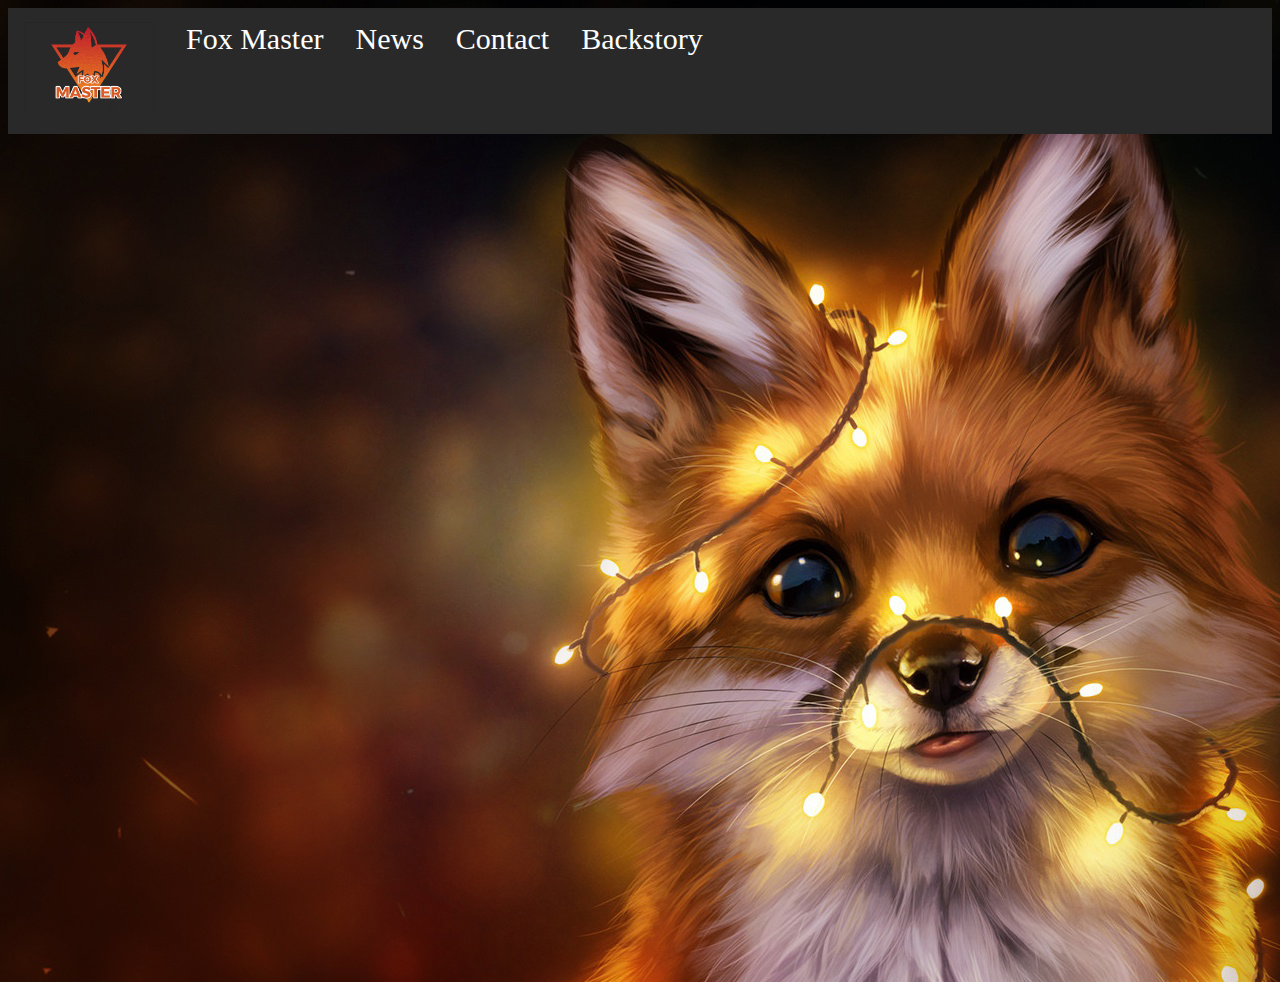
<file: Website/index.html>
<!DOCTYPE html>
<html>
    <head>
        <link rel="stylesheet" 
        type="text/css"
        href="styleSheets/style.css">
        <title>Fox Master</title>
    </head>
        <body background="images/k.jpg">

        <ul>
            
            <li> <div class="logo"> <a href="index.html"><img src ="images/v.gif" width="130"></a> </div></li>
            <li><a class="active" href="index.html">Fox Master </a></li>
            <li><a href="pages/news.html">News</a></li>
            <li><a href="pages/contact.html">Contact</a></li>
            <li><a href="pages/backstory.html">Backstory</a></li>
        
          </ul>   
          <p></p>
         </body>
</html>
</file>
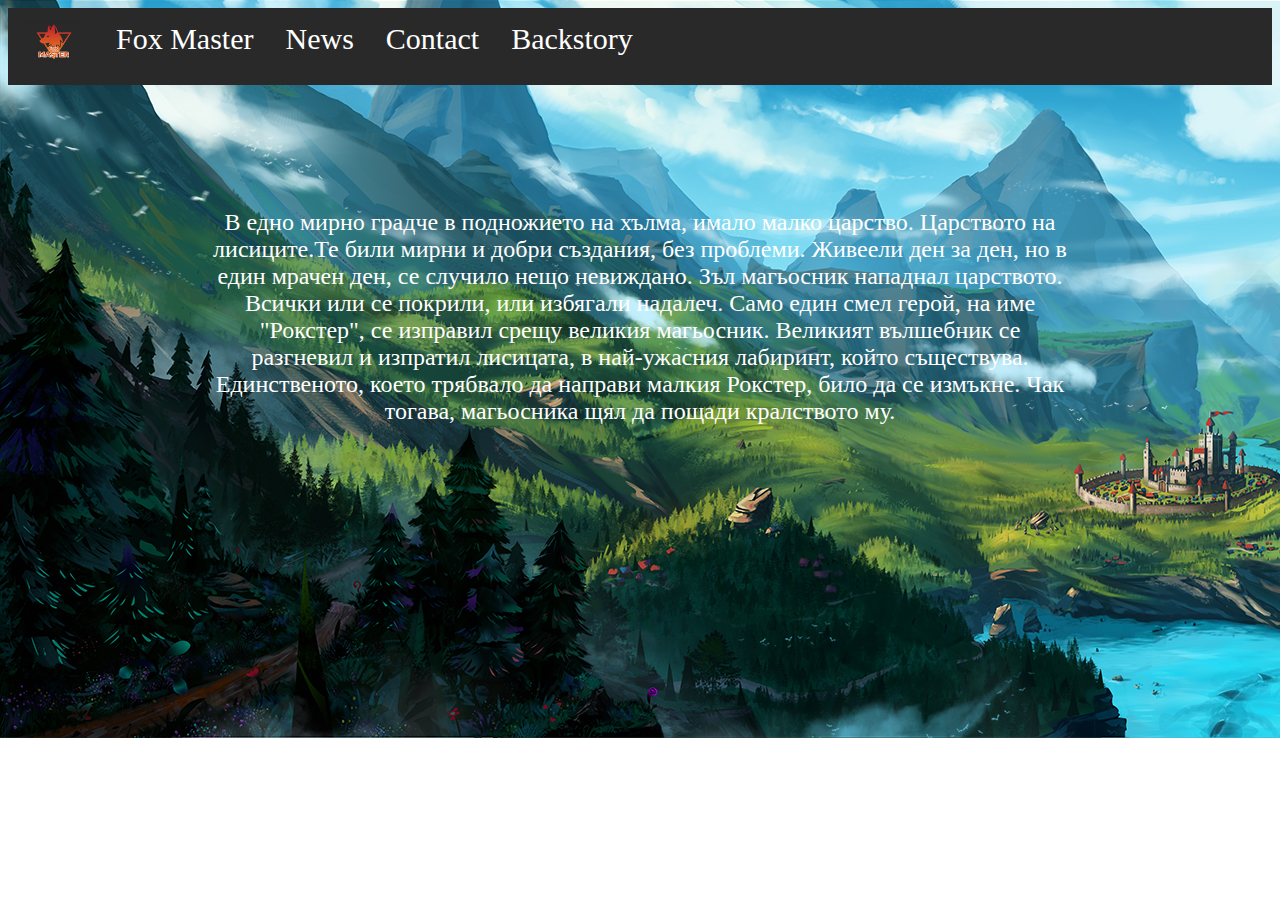
<file: Website/pages/backstory.html>
<!DOCTYPE html>
<html>
    <head>
        <link rel="stylesheet" 
        type="text/css"
        href="../styleSheets/styleD.css">
        <title>Fox Master</title>
    </head>
    <body>

        <ul>
            <li> <div class="logo"> <a href="../index.html"><img src ="../images/v.gif" width="60"></a> </div></li>
            <li><a class="active" href="../index.html">Fox Master</a></li>
            <li><a href="news.html">News</a></li>
            <li><a href="contact.html">Contact</a></li>
            <li><a href="backstory.html">Backstory</a></li>
          </ul>   

        <p>В едно мирно градче в подножието на хълма, имало малко царство.
            Царството на лисиците.Те били мирни и добри създания, без проблеми.
            Живеели ден за ден, но в един мрачен ден, се случило нещо невиждано.
            Зъл магьосник нападнал царството. Всички или се покрили, или избягали надалеч.
            Само един смел герой, на име "Рокстер", се изправил срещу великия магьосник.
            Великият вълшебник се разгневил и изпратил лисицата, в най-ужасния лабиринт, който съществува.
            Единственото, което трябвало да направи малкия Рокстер, било да се измъкне.
            Чак тогава, магьосника щял да пощади кралството му.</p>
    </body>
</html>
</file>
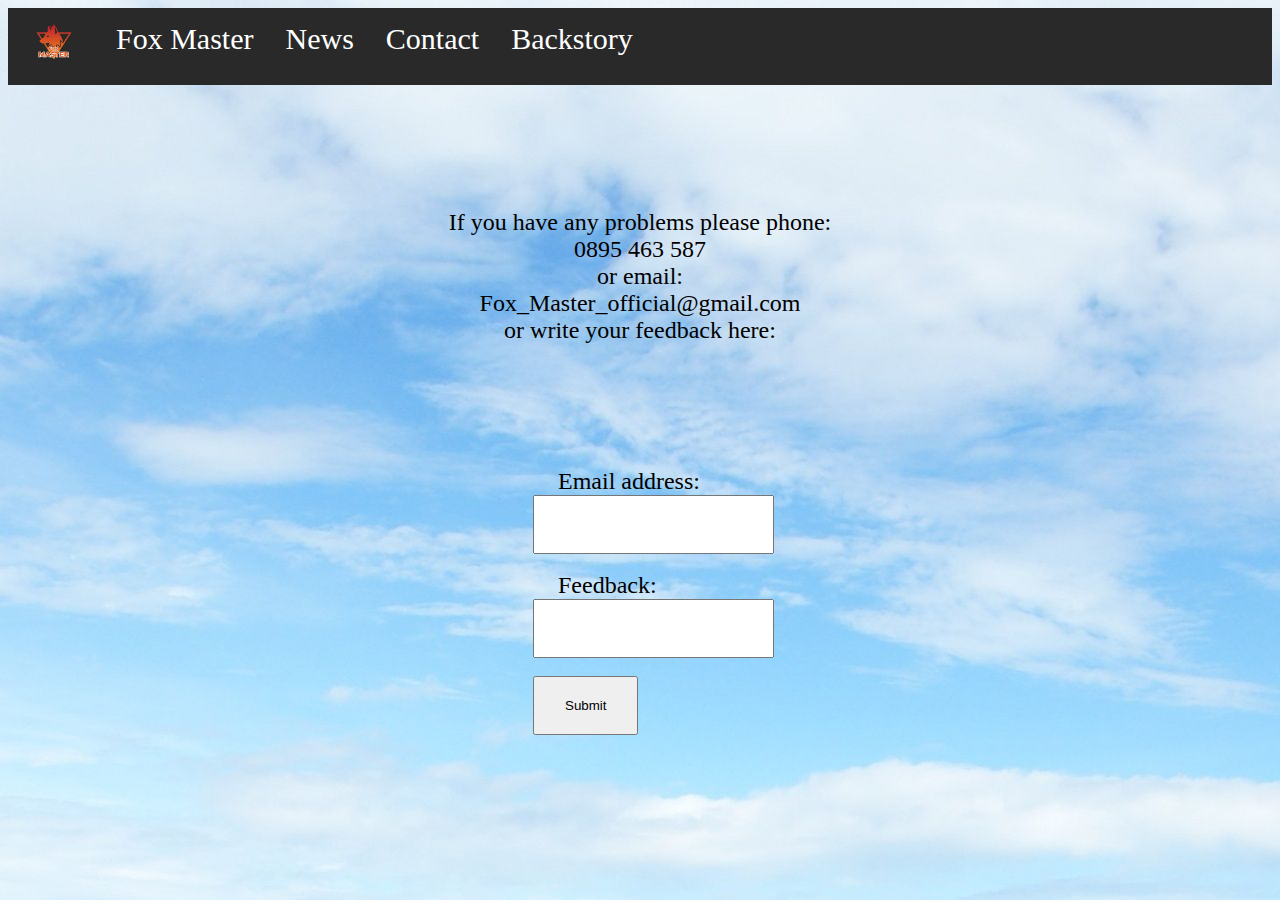
<file: Website/pages/contact.html>
<!DOCTYPE html>
<html>
    <head>
        <link rel="stylesheet" 
        type="text/css"
        href="../styleSheets/style3.css">
        <title>Fox Master</title>
    </head>
    <body>

        <ul>
            <li> <div class="logo"> <a href="../index.html"><img src ="../images/v.gif" width="60"></a> </div></li>
            <li><a class="active" href="../index.html">Fox Master</a></li>
            <li><a href="news.html">News</a></li>
            <li><a href="contact.html">Contact</a></li>
            <li><a href="backstory.html">Backstory</a></li>
        </ul>    
        <p>If you have any problems please phone: <br>0895 463 587
            <br>or email: <br>Fox_Master_official@gmail.com <br>
            or write your feedback here:
        </p>
            <label for="fname">Email address:</label>
            <input type="email" id="fname" name="fname"><br><br>
            <label for="lname">Feedback:</label>
            <input type="text" id="lname" name="lname"><br><br>
            <input type="submit" value="Submit">
    </body>
</html>
</file>
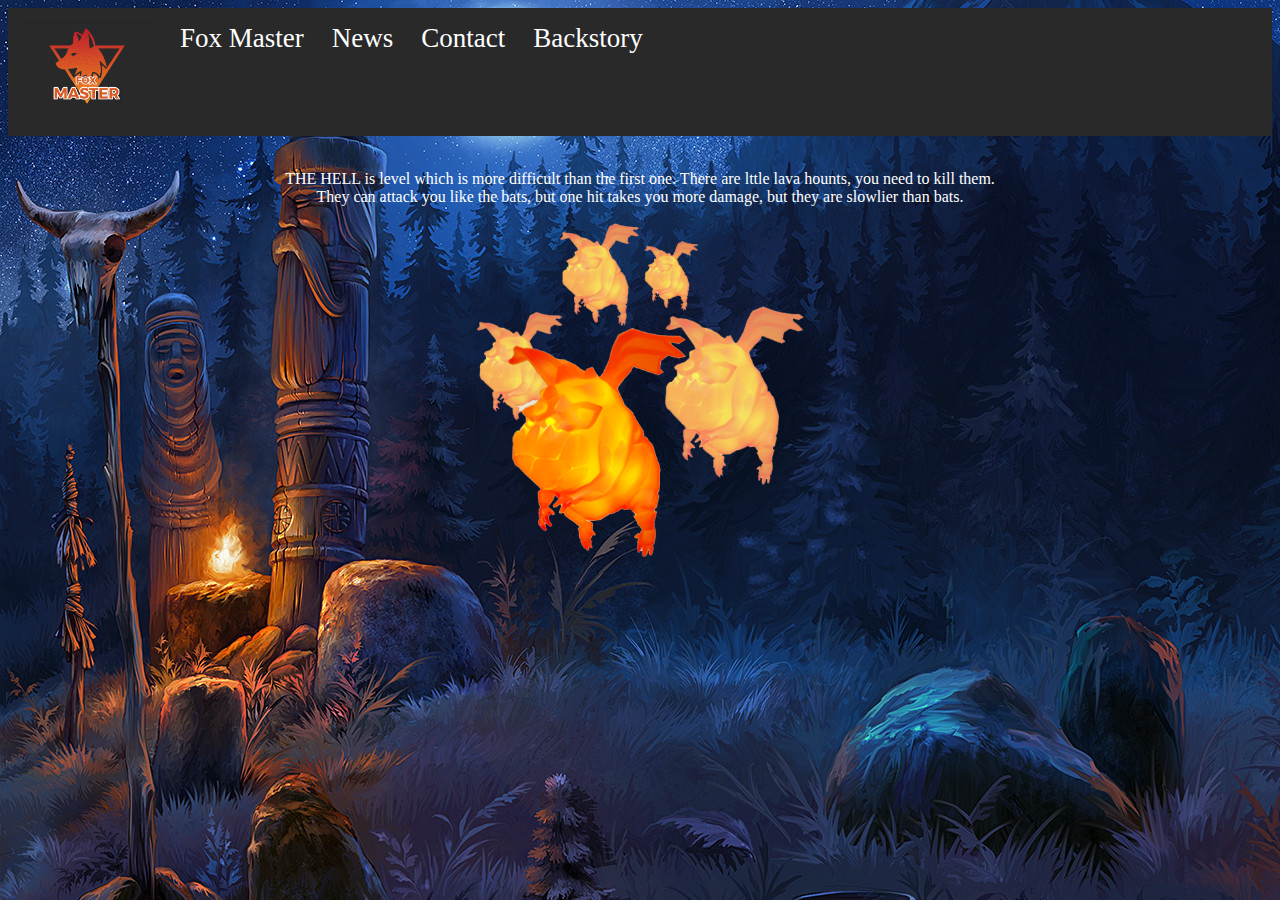
<file: Website/pages/hell.html>
<!DOCTYPE html>
<html>
</head>
<link rel="stylesheet" 
type="text/css"
href="../style.css">
<style>
</style>

<title>FoxMaster</title>
<body>
    <body background="../images/newl.jpg">
    <ul>
        <li> <div class="logo"> <a href="../index.html"><img src ="../images/v.gif" width="130"></a> </div></li>
        <li><a class="active" href="FoxMaster.html">Fox Master </a></li>
        <li><a href="FoxMaster.html">News</a></li>
        <li><a href="#contact">Contact</a></li>
        <li><a href="#">Backstory</a></li>
    </ul>
     <br>
     <p class="lava"> THE HELL is level which is more difficult than the first one. There are lttle lava hounts, you need to kill them. <br> They can attack you like the bats, but one hit takes you more damage, but they are slowlier than bats.</p>
    <center><img src="../images/lava.png" width="330"></center>
</body>
</html>
</file>
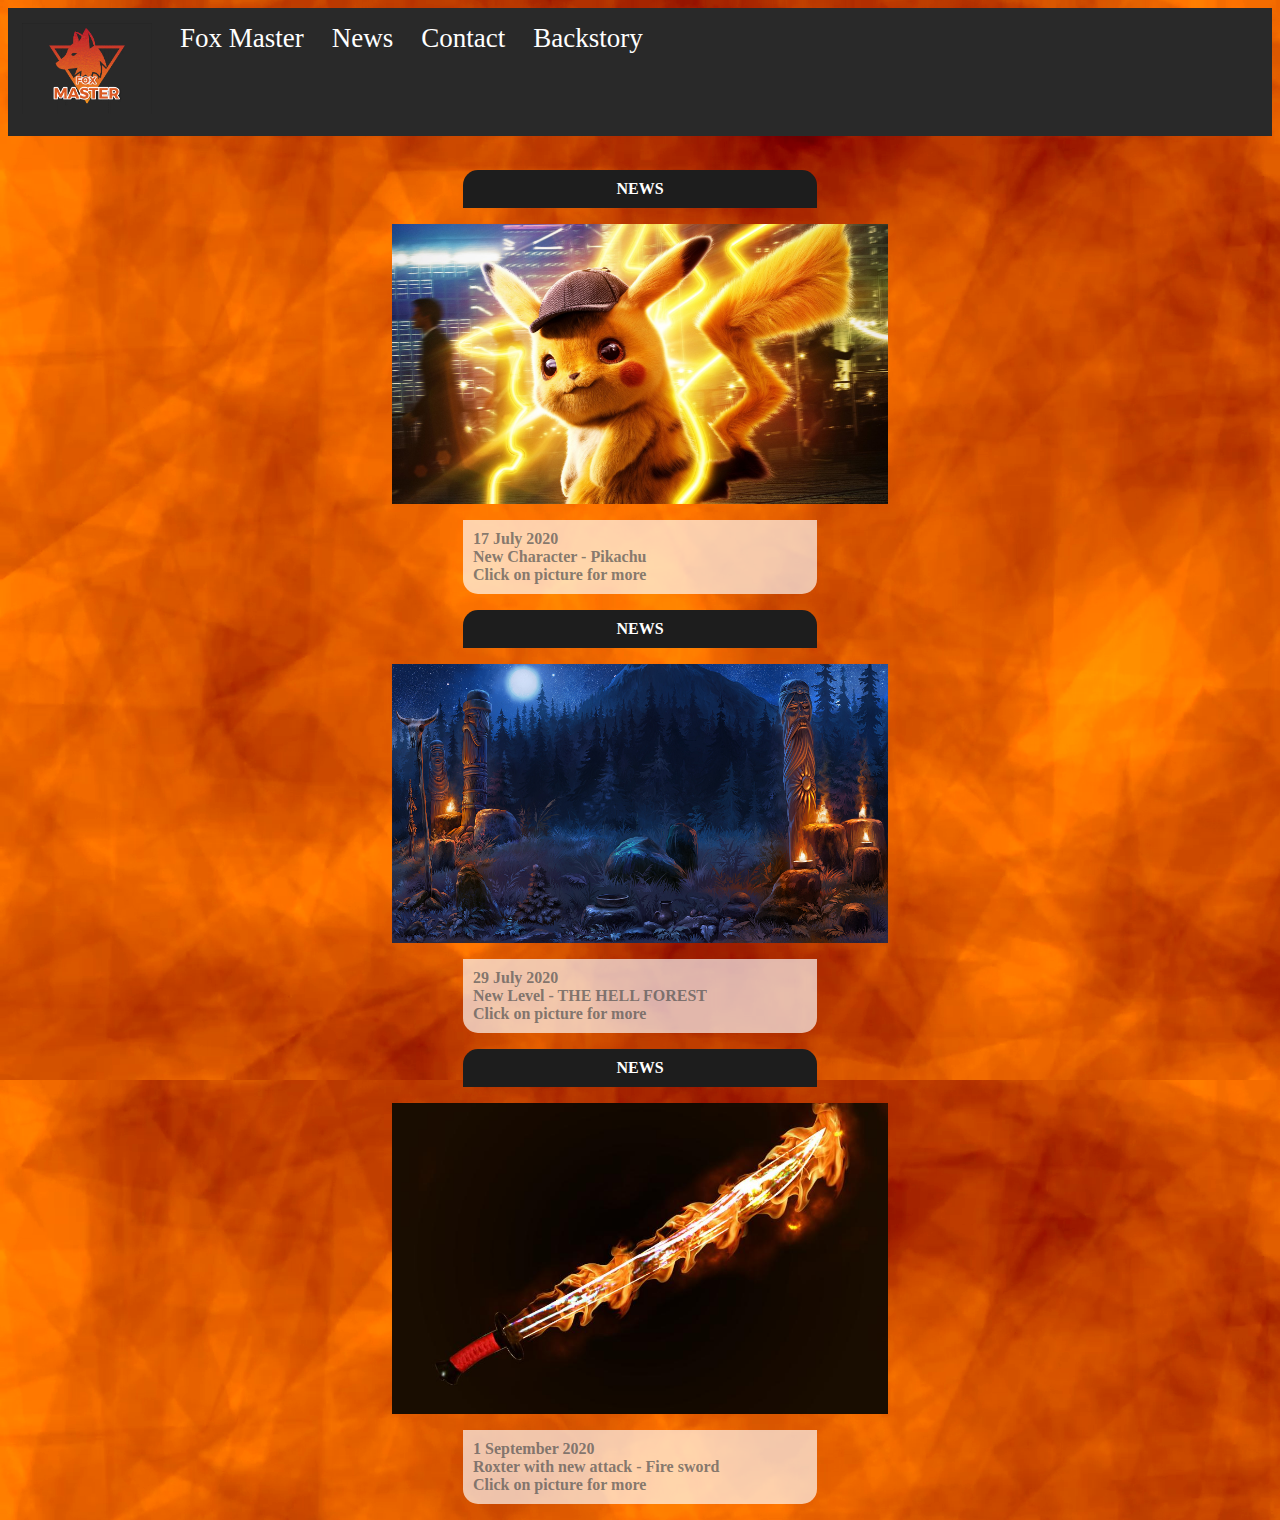
<file: Website/pages/news.html>
<!DOCTYPE html>
<html>
</head>
<link rel="stylesheet" 
type="text/css"
href="../style.css">
<style>



</style>

<title>FoxMaster</title>
<body>
    <ul>
        <body background="../images/or.png">
        
        <li> <div class="logo"> <a href="../index.html"><img src ="../images/v.gif" width="130"></a> </div></li>
        <li><a class="active" href="../index.html">Fox Master </a></li>
        <li><a href="news.html">News</a></li>
        <li><a href="contact.html">Contact</a></li>
        <li><a href="backstory.html">Backstory</a></li>
    </ul>
     <br>
     
     <p class="title">NEWS</p>
     <a href="Pikachu.html"> <img src="../images/thumb-1920-1009976.jpg" class="img" width="250"></a>
     <p class="inf"> 17 July 2020 <br> New Character - Pikachu <br> Click on picture for more </p>
     <p class="title">NEWS</p>
     <a href="hell.html"> <img src="../images/newl.jpg" class="img" width="250"></a>
        <p class="inf"> 29 July 2020 <br> New Level - THE HELL FOREST <br> Click on picture for more </p>
        <p class="title">NEWS</p>
        <a href="sword.html"> <img src="../images/mech.jpg" class="img" width="250"> </a> 
        <p class="inf"> 1 September 2020 <br> Roxter with new attack - Fire sword <br> Click on picture for more </p>


</body>
</html>
</file>
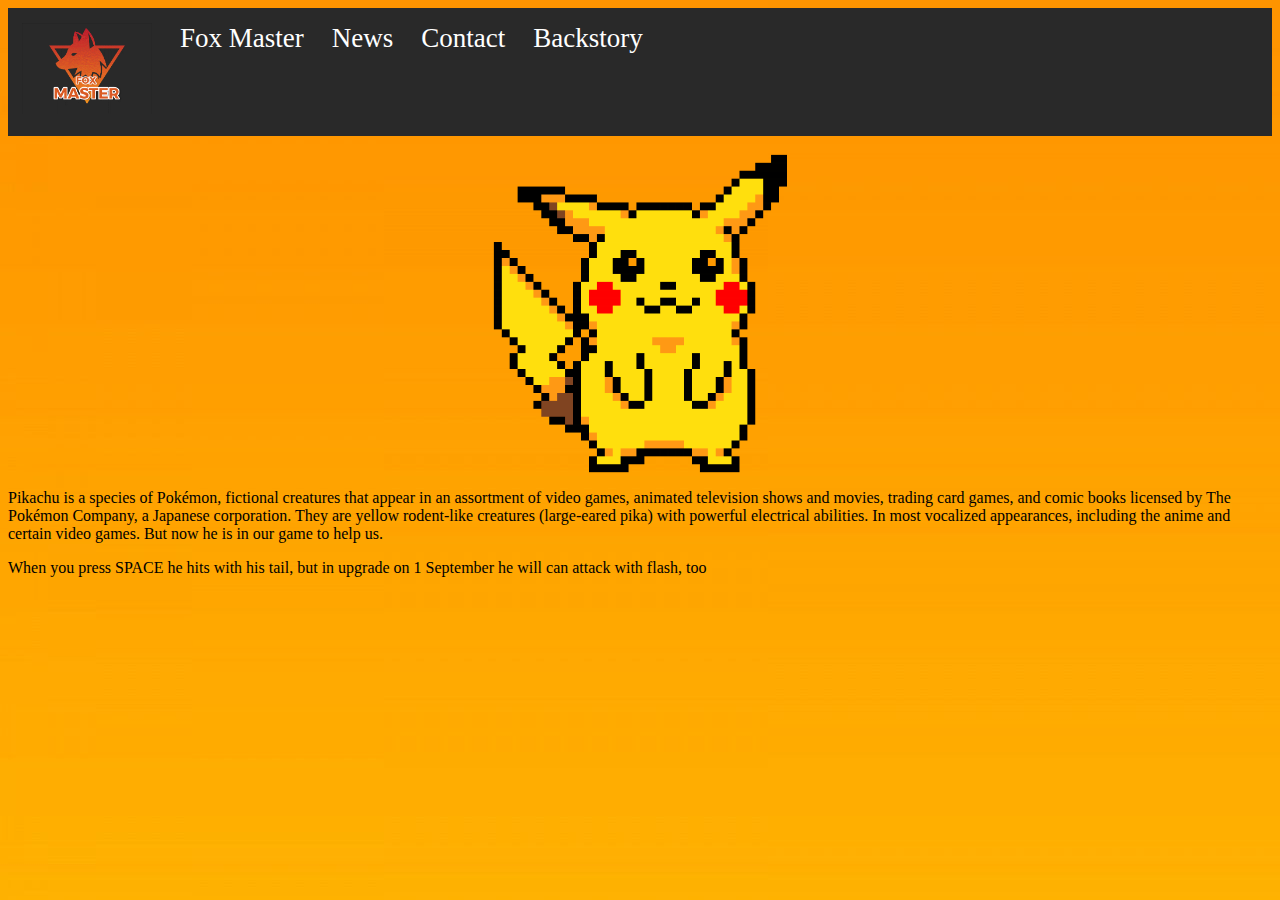
<file: Website/pages/Pikachu.html>
<!DOCTYPE html>
<html>
</head>
<link rel="stylesheet" 
type="text/css"
href="../style.css">
<style>
</style>

<title>FoxMaster</title>
<body>
    <body background="../images/pika.jpg">
    <ul>
        <li> <div class="logo"> <a href="../index.html"><img src ="../images/v.gif" width="130"></a> </div></li>
        <li><a class="active" href="FoxMaster.html">Fox Master </a></li>
        <li><a href="FoxMaster.html">News</a></li>
        <li><a href="#contact">Contact</a></li>
        <li><a href="#">Backstory</a></li>
    </ul>
     <br>
    <img src="../images/pxlp.png" width="230" id="pika">
    <p>Pikachu is a species of Pokémon, fictional creatures that appear in an assortment of video games, animated television shows and movies, trading card games, and comic books licensed by The Pokémon Company, a Japanese corporation. They are yellow rodent-like creatures (large-eared pika) with powerful electrical abilities. In most vocalized appearances, including the anime and certain video games. But now he is in our game to help us. </p>
    <p>When you press SPACE he hits with his tail, but in upgrade on 1 September he will can attack with flash, too</p>
</body>
</html>
</file>
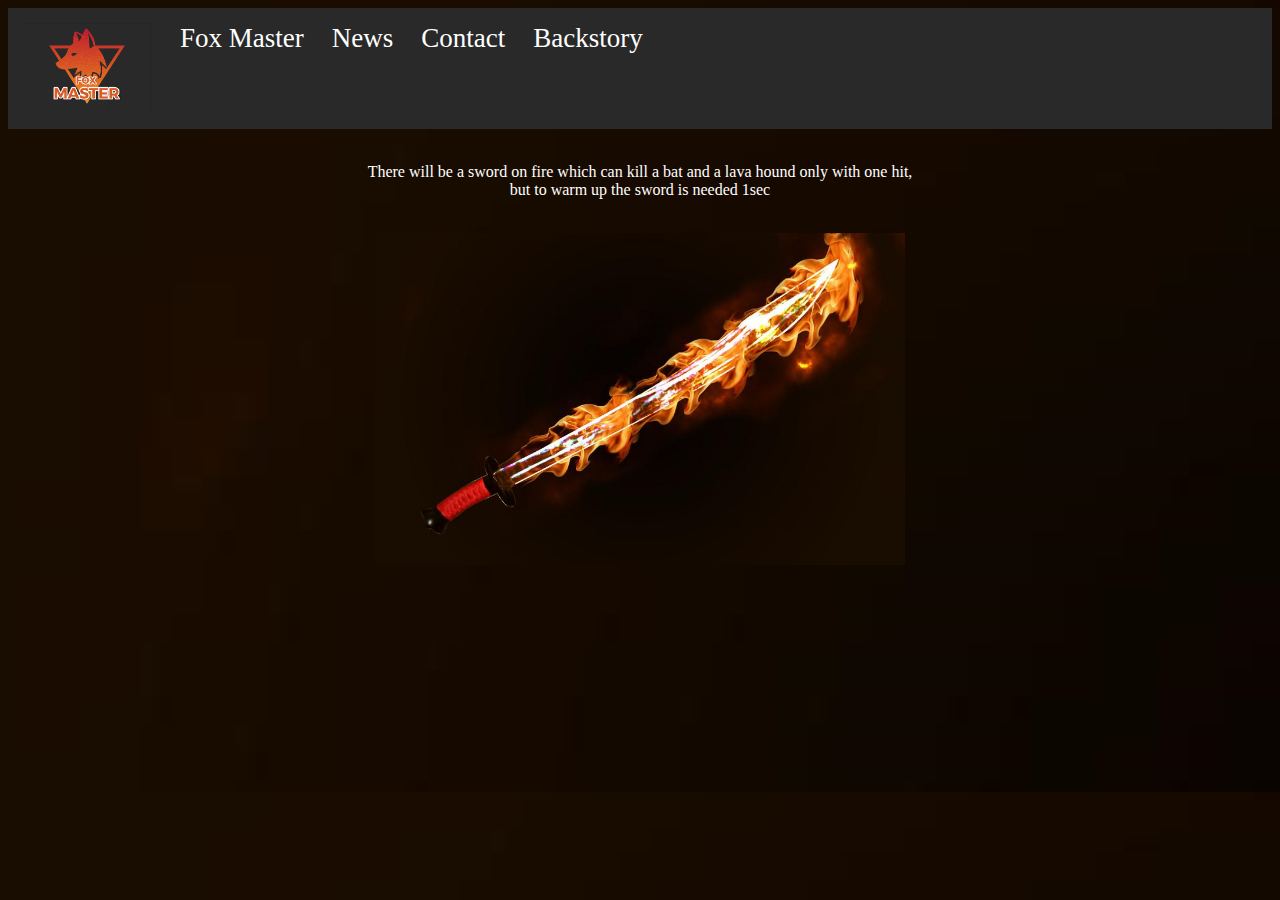
<file: Website/pages/sword.html>
<html>
</head>
<link rel="stylesheet" 
type="text/css"
href="../style.css">
<style>
</style>

<title>FoxMaster</title>
<body>
    <body background="../images/wlpp.png">
    <ul>
        <li> <div class="logo"> <a href="../index.html"><img src ="../images/v.gif" width="130"></a> </div></li>
        <li><a class="active" href="FoxMaster.html">Fox Master </a></li>
        <li><a href="FoxMaster.html">News</a></li>
        <li><a href="#contact">Contact</a></li>
        <li><a href="#">Backstory</a></li>
    </ul>
     <br>
     <p class="lava"> There will be a sword on fire which can kill a bat and a lava hound only with one hit, <br> but to warm up the sword is needed 1sec   </p>
     <br>

     <center><img src="../images/mech.jpg" width="530"></center>
    </body>
</html>
</file>
<file: Website/styleSheets/style.css>
ul {
    list-style-type: none;
    margin: 0;
    padding: 0;
    overflow: hidden;
    background-color: rgb(41,41,41);
  }
  
  li {
    float: left;
  }
  
  li a {
    display: block;
    color: white;
    text-align: center;
    padding: 14px 16px;
    text-decoration: none;
  }
  li {
    font-size: 30px;
    font-family: 'Times New Roman', Times, serif;
  }
  
  li a:hover {
    background-color: #111; 
  }
  p {
   text-align: center ;
   color: white;
   padding: 400px 200px;
   font-size: x-large;
   font-family: 'Times New Roman', Times, serif;
  }
  label {
    display: block;
    color: white;
    text-align: center;
    padding: 14px 16px;
    text-decoration: none;
  }
  input text{
      margin-top: auto;
      padding: 10px;
  }
</file>
<file: Website/styleSheets/styleD.css>
body {
  background-image: url("../images/kingdom4.jpg");
  background-repeat: no-repeat;

 }
  ul {
    list-style-type: none;
    margin: 0;
    padding: 0;
    overflow: hidden;
    background-color: rgb(41,41,41);
  }
  
  li {
    float: left;
  }
  
  li a {
    display: block;
    color: white;
    text-align: center;
    padding: 14px 16px;
    text-decoration: none;
  }
  li {
    font-size: 30px;
    font-family: 'Times New Roman', Times, serif;
  }
  
  li a:hover {
    background-color: #111; 
  }
  p {
   text-align: center ;
   color: white;
   padding: 100px 200px;
   font-size: x-large;
   font-family: 'Times New Roman', Times, serif;
  }
</file>
<file: Website/styleSheets/style3.css>
body {
    background-image: url("../images/cloud.jpg");
    background-repeat: no-repeat;
   }
    ul {
      list-style-type: none;
      margin: 0;
      padding: 0;
      overflow: hidden;
      background-color: rgb(41,41,41);
    }
    
    li {
      float: left;
    }
    
    li a {
      display: block;
      color: white;
      text-align: center;
      padding: 14px 16px;
      text-decoration: none;
    }
    li {
      font-size: 30px;
      font-family: 'Times New Roman', Times, serif;
    }
    
    li a:hover {
      background-color: #111; 
    }
    p {
     text-align: center ;
     color: black;
     padding: 100px 200px;
     font-size: x-large;
     font-family: 'Times New Roman', Times, serif;
    }
    label {
        padding: 1px 550px;
        font-family: 'Times New Roman', Times, serif;
        font-size: x-large;
        color: black;
    }
    input {
        padding: 20px 30px;
        margin-left: 525px;
    }
</file>
<file: Website/style.css>
body {
    font-family: serif;
    background-image: src("");
  }
  ul {
    list-style-type: none;
    margin: 0;
    padding: 0;
    overflow: hidden;
    background-color: rgb(41, 41, 41);
    text-align: center;
    
  }
  
  li {
    float: left;
  
  }
  
  li a {
    display: block;
    color: white;
    padding: 15px 14px;
    text-decoration: none;
  }
  li {
    font-size: 27px;
  }
  .title{
    color: white;
    padding: 10px 10px;
    border-top-left-radius: 15px;
    border-top-right-radius: 15px;
    text-align: center;
    background-color: rgb(29, 29, 29);
    margin-left: 455px;
    margin-right: 455px;
    font-weight: bold;
  }
  .inf{
    color: rgba(82, 82, 82, 0.712);
    padding: 10px 10px;
    border-bottom-left-radius: 15px;
    border-bottom-right-radius: 15px;
    text-align: left;
    background-color: rgba(255, 255, 255, 0.671);
    margin-left: 455px;
    margin-right: 455px;
    font-weight: bold;
  }
  .img {
    display: block;
  margin-left: auto;
  margin-right: auto;
  width: 39.3%;
  }
  #pika{
    display: block;
  margin-left: auto;
  margin-right: auto;
  width: 23.3%;
  }
 .lava {
   color: white;
   text-align: center;
 }
</file>
